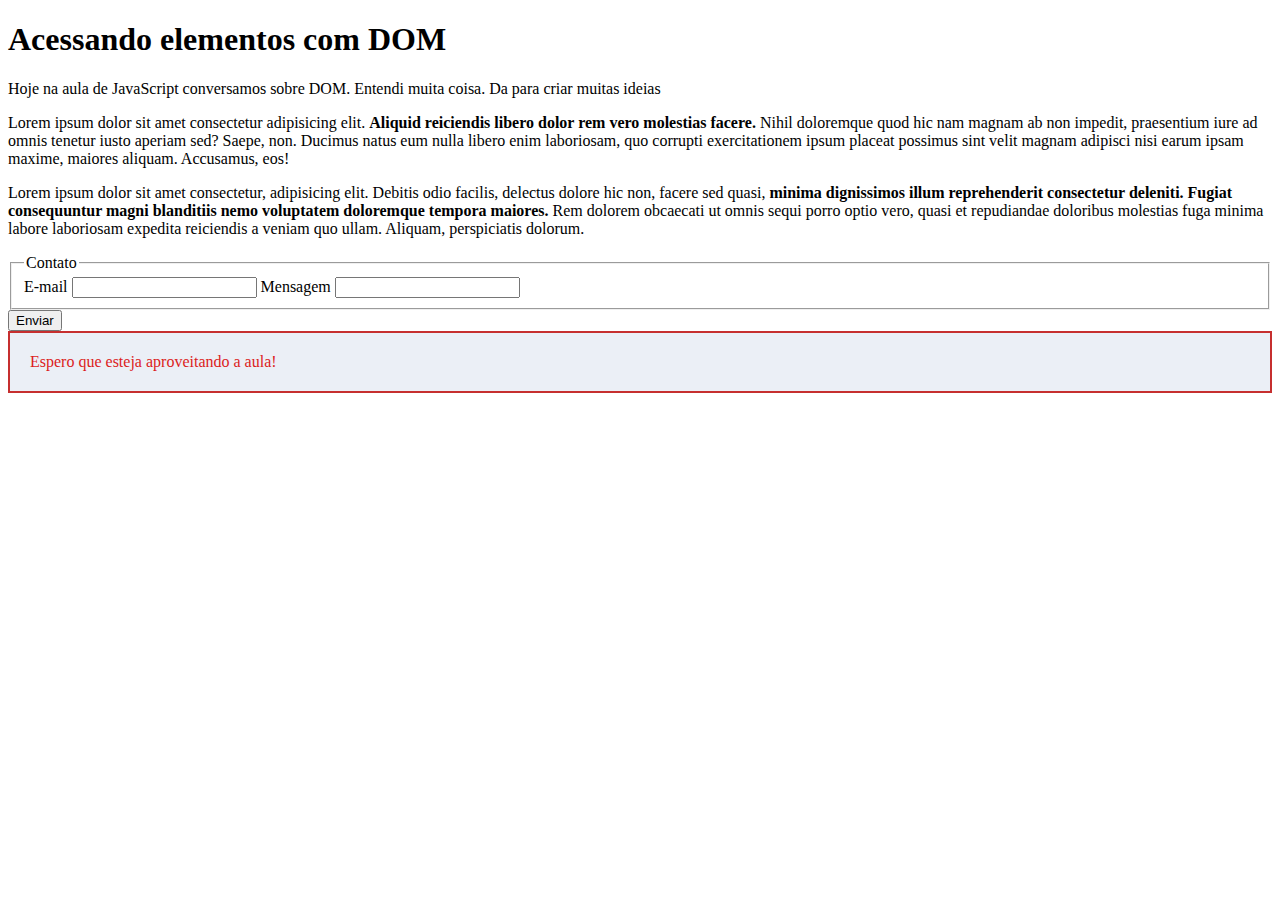
<file: aula-180723/index.html>
<!DOCTYPE html>
<html lang="pt-BR">
<head>
    <meta charset="UTF-8">
    <meta name="viewport" content="width=device-width, initial-scale=1.0">
    <title>Acessando elementos com DOM</title>
    <link rel="stylesheet" href="./style.css">
</head>
<body>
    <h1 id="titulo">Acessando elementos com DOM</h1>
    <p class="paragrafo">
        Lorem ipsum dolor sit amet consectetur adipisicing elit. <b>Nihil ut commodi saepe sed non nemo</b>, perferendis aperiam est molestias, dignissimos libero maxime error totam natus ipsum cupiditate temporibus accusantium eveniet. Lorem ipsum dolor sit amet, consectetur adipisicing elit. <i>Magni praesentium saepe asperiores fuga neque</i>, inventore nemo, libero magnam necessitatibus <a href="#">sit facere a ipsa alias quas</a>. Beatae magni soluta exercitationem nihil voluptas, laudantium dignissimos assumenda sint fugit dolorum perspiciatis aspernatur iure, <b>praesentium esse architecto dolorem labore cupiditate vitae, ratione laborum.</b> Nostrum.
    </p>
    <p class="paragrafo">
        Lorem ipsum dolor sit amet consectetur adipisicing elit. <b>Aliquid reiciendis libero dolor rem vero molestias facere.</b> Nihil doloremque quod hic nam magnam ab non impedit, praesentium iure ad omnis tenetur iusto aperiam sed? Saepe, non. Ducimus natus eum nulla libero enim laboriosam, quo corrupti exercitationem ipsum placeat possimus sint velit magnam adipisci nisi earum ipsam maxime, maiores aliquam. Accusamus, eos!
    </p>
    <p class="paragrafo">
        Lorem ipsum dolor sit amet consectetur, adipisicing elit. Debitis odio facilis, delectus dolore hic non, facere sed quasi, <b>minima dignissimos illum reprehenderit consectetur deleniti. Fugiat consequuntur magni blanditiis nemo voluptatem doloremque tempora maiores.</b> Rem dolorem obcaecati ut omnis sequi porro optio vero, quasi et repudiandae doloribus molestias fuga minima labore laboriosam expedita reiciendis a veniam quo ullam. Aliquam, perspiciatis dolorum.
    </p>


    <div>
        <form>
            <fieldset>
                <legend>Contato</legend>
                <label>
                    E-mail
                    <input type="email" name="email">
                </label>
                <label>
                    Mensagem
                    <input type="text" name="mensagem">
                </label>
            </fieldset>
            <button>Enviar</button>
        </form>
    </div>

    <div id="informe" class="mensagem">
        Espero que esteja aproveitando a aula!
    </div>

    <script src="script.js"></script>
</body>
</html>
</file>
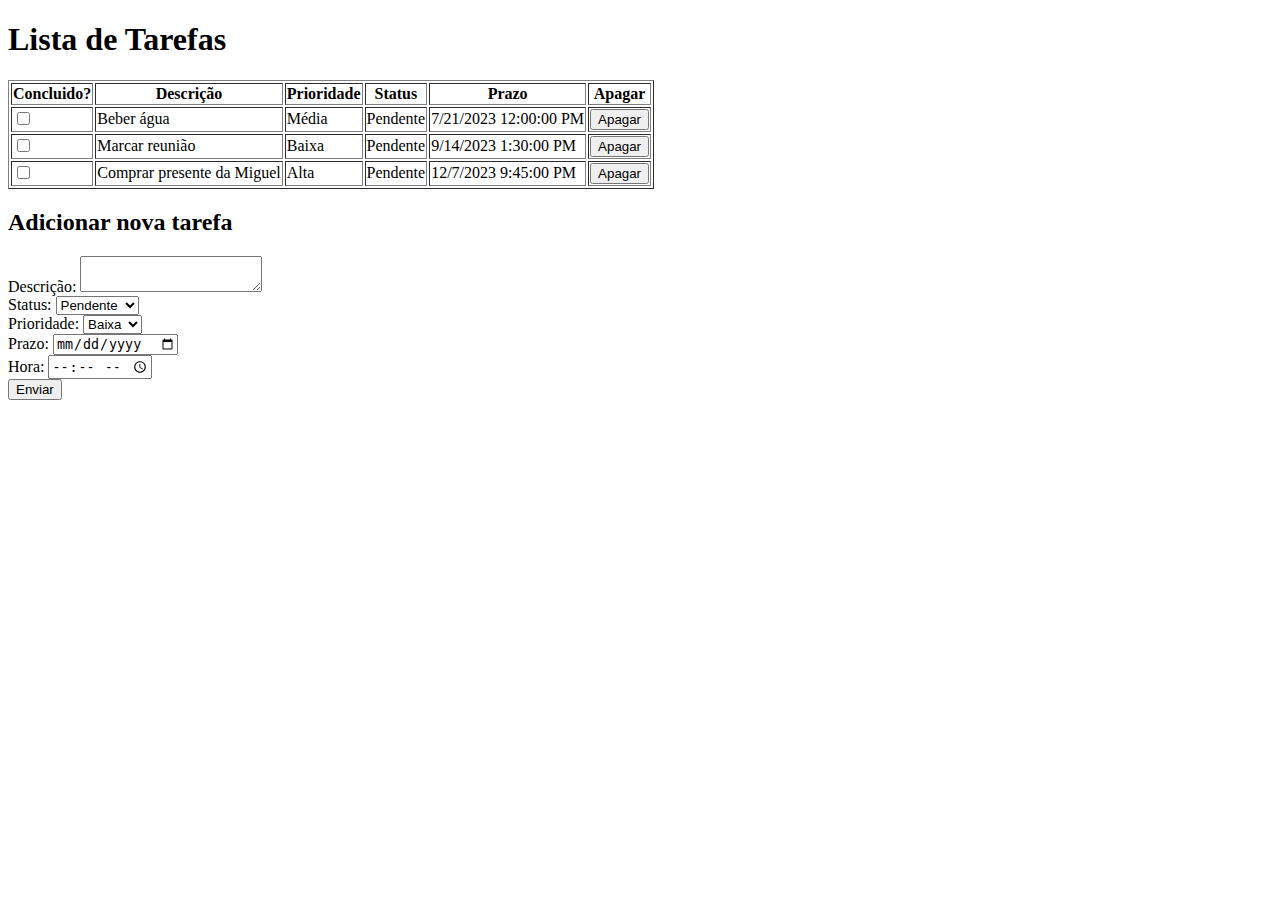
<file: aula-200723/index.html>
<!DOCTYPE html>
<html lang="pt-BR">
<head>
    <meta charset="UTF-8">
    <meta name="viewport" content="width=device-width, initial-scale=1.0">
    <title>Tasks</title>
</head>
<body>
    <main>
        <h1>Lista de Tarefas</h1>

        <table border="1">
            <thead>
                <tr>
                    <th>Concluido?</th>
                    <th>Descrição</th>
                    <th>Prioridade</th>
                    <th>Status</th>
                    <th>Prazo</th>
                    <th>Apagar</th>
                </tr>
            </thead>
            <tbody id="content-table">

            </tbody>
        </table>

        <h2>Adicionar nova tarefa</h2>
        <form id="form-tarefa">
            <label>
                Descrição:
                <textarea id="descricao"></textarea>
            </label><br>
            <label>
                Status:
                <select id="status">
                    <option value="Pendente">Pendente</option>
                    <option value="Concluído">Concluído</option>
                </select>
            </label><br>
            <label>
                Prioridade:
                <select id="prioridade">
                    <option value="Baixa">Baixa</option>
                    <option value="Média">Média</option>
                    <option value="Alta">Alta</option>
                </select>
            </label><br>
            <label>
                Prazo:
                <input type="date" id="prazo">
            </label><br>
            <label>
                Hora:
                <input type="time" id="hora">
            </label><br>
            <button>Enviar</button>
        </form>
    </main>

    <script src="atividade.js"></script>
</body>
</html>
</file>
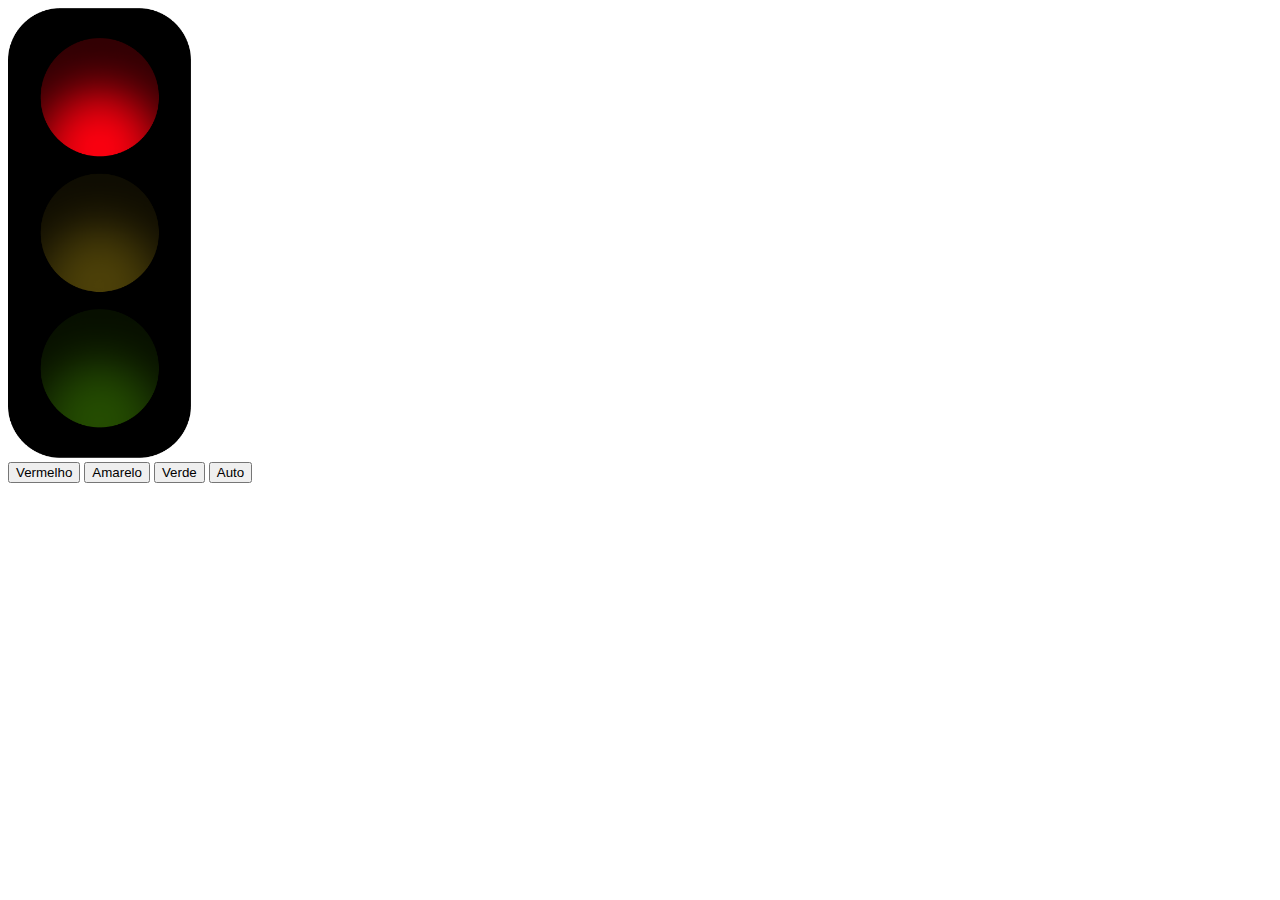
<file: aula-190723/atividade/index.html>
<!DOCTYPE html>
<html lang="pt=BR">
<head>
    <meta charset="UTF-8">
    <meta name="viewport" content="width=device-width, initial-scale=1.0">
    <title>Galeria de Imagens</title>
    <style>
        img {
            height: 50vh;
            object-fit: cover;
        }
    </style>
</head>
<body>
    <img id="semaforo" src="./imagens/vermelho.png" alt="semáforo"> <br>

    <button id="vermelho">Vermelho</button>
    
    <button id="amarelo">Amarelo</button>
    
    <button id="verde">Verde</button>
    
    <button id="auto">Auto</button>

    <script src="script.js"></script>
</body>
</html>
</file>
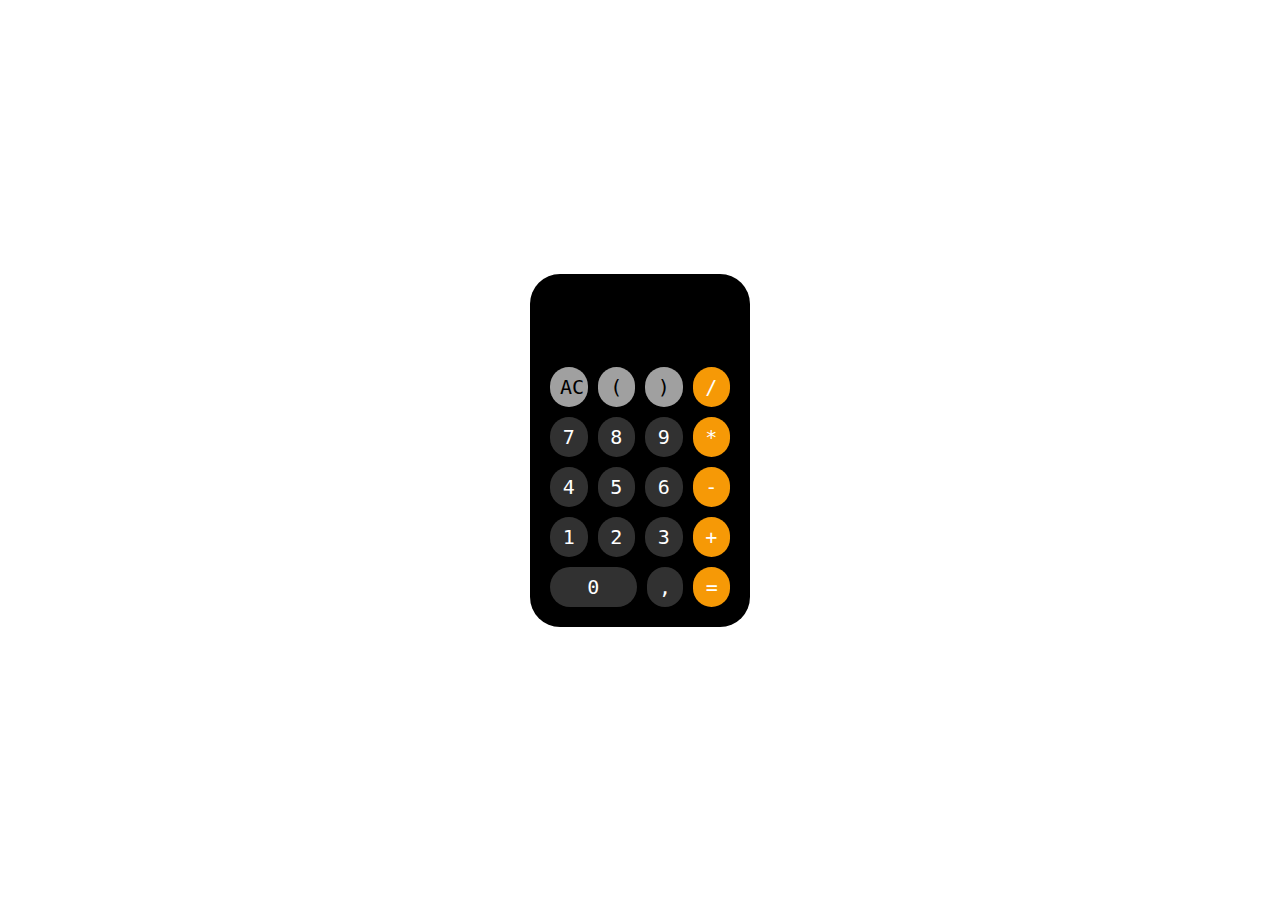
<file: aula-190723/calculadora/index.html>
<!DOCTYPE html>
<html lang="pt-BR">
<head>
    <meta charset="UTF-8">
    <meta name="viewport" content="width=device-width, initial-scale=1.0">
    <title>Calculadora</title>
    <link rel="stylesheet" href="style.css">
</head>
<body>
    <div class="calc">
        <input type="text" id="visor">
        <div class="btns">
            <button class="btn gray" id="ac">AC</button>
            <button class="btn pressable gray">&#40;</button>
            <button class="btn pressable gray">&#41;</button>
            <button class="btn pressable operat">/</button>
            <button class="btn pressable">7</button>
            <button class="btn pressable">8</button>
            <button class="btn pressable">9</button>
            <button class="btn pressable operat">*</button>
            <button class="btn pressable">4</button>
            <button class="btn pressable">5</button>
            <button class="btn pressable">6</button>
            <button class="btn pressable operat">-</button>
            <button class="btn pressable">1</button>
            <button class="btn pressable">2</button>
            <button class="btn pressable">3</button>
            <button class="btn pressable operat">+</button>
            <button class="btn pressable span-2">0</button>
            <button class="btn pressable">,</button>
            <button class="btn operat" id="calc">=</button>
            </div>
    </div>

    <script src="./script.js"></script>
</body>
</html>
</file>
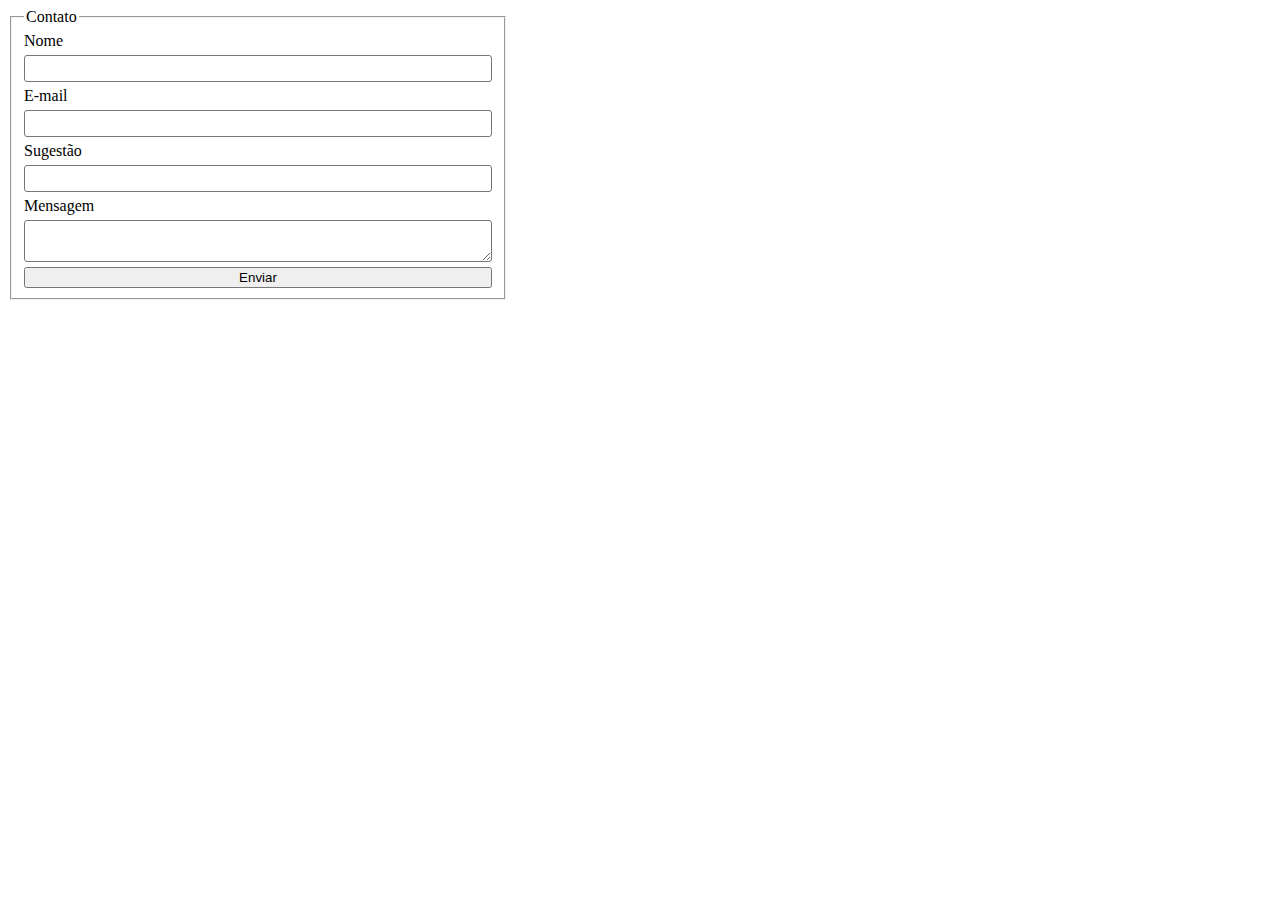
<file: aula-190723/contato/index.html>
<!DOCTYPE html>
<html lang="pt-BR">
<head>
    <meta charset="UTF-8">
    <meta name="viewport" content="width=device-width, initial-scale=1.0">
    <title>Formulário de Contato</title>
    <style>
        form {
            width: 500px;
        }
        fieldset {
            display: flex;
            flex-direction: column;
            gap: 5px;
        }

        input, textarea {
            border-width: 1px;
            border-radius: 3px;
            border-style: solid;
            padding: 5px;
        }
        input:focus, textarea:focus {
            outline: 0
        }
    </style>
</head>
<body>
    <form action="#">
        <fieldset>
            <legend>Contato</legend>
            <label for="nome">Nome</label>
            <input type="text" id="nome" name="nome">
            <label for="email">E-mail</label>
            <input type="email" id="email" name="email">
            <label for="email">Sugestão</label>
            <input type="text" id="sugestao" name="sugestao">
            <label for="mensag">Mensagem</label>
            <textarea name="mensag" id="mensag"></textarea>
            <button>Enviar</button>
        </fieldset>
    </form>

    <script src="script.js"></script>
</body>
</html>
</file>
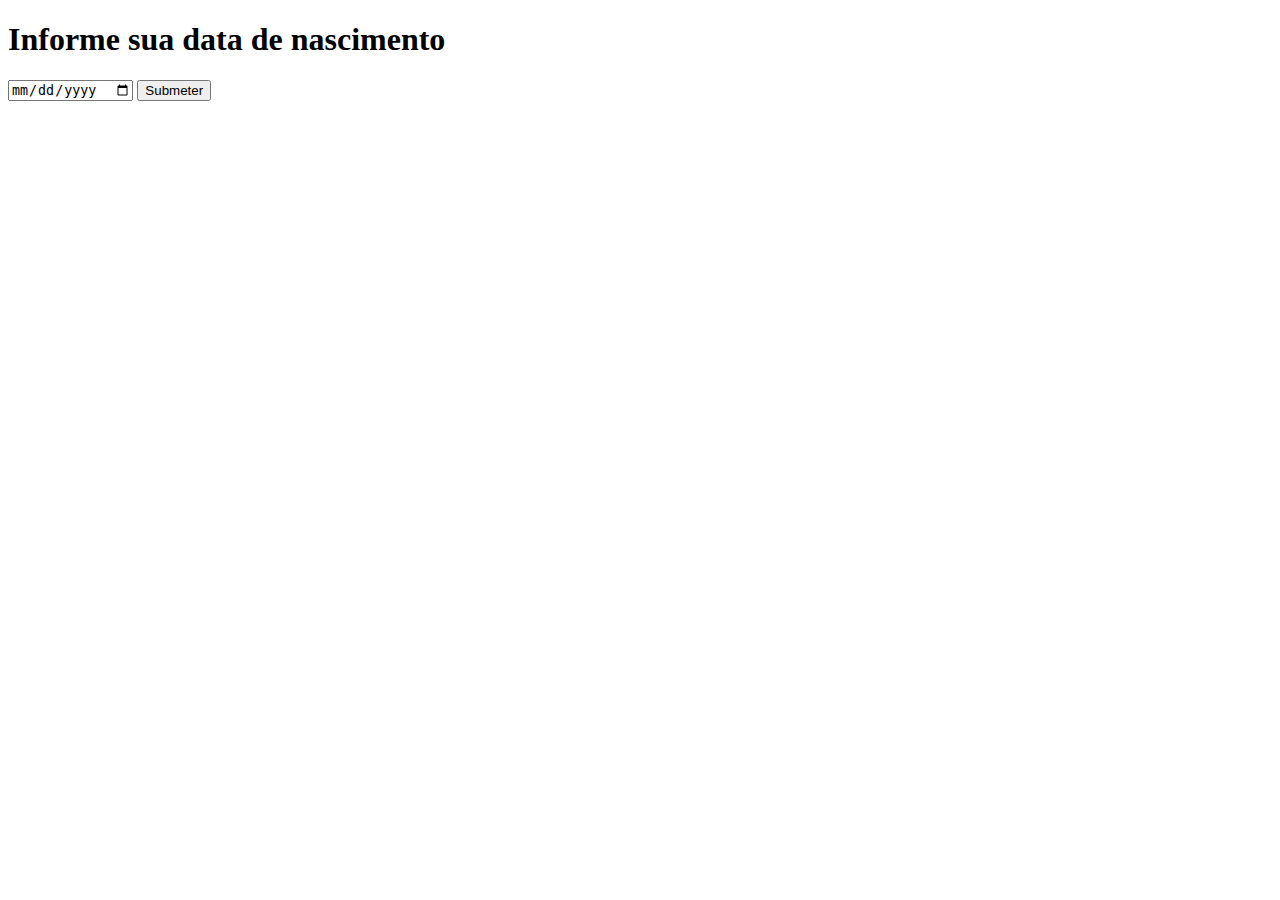
<file: aula-190723/date/index.html>
<!DOCTYPE html>
<html lang="pt-BR">
    <head>
        <meta charset="UTF-8" />
        <meta name="viewport" content="width=device-width, initial-scale=1.0" />
        <title>Data com JavaScript</title>
    </head>
    <body>
        <div>
            <h1>Informe sua data de nascimento</h1>
            <input type="date" id="dataNasc" />
            <button id="enviar">Submeter</button>
        </div>
        
        <script src="./date.js"></script>
    </body>
</html>
</file>
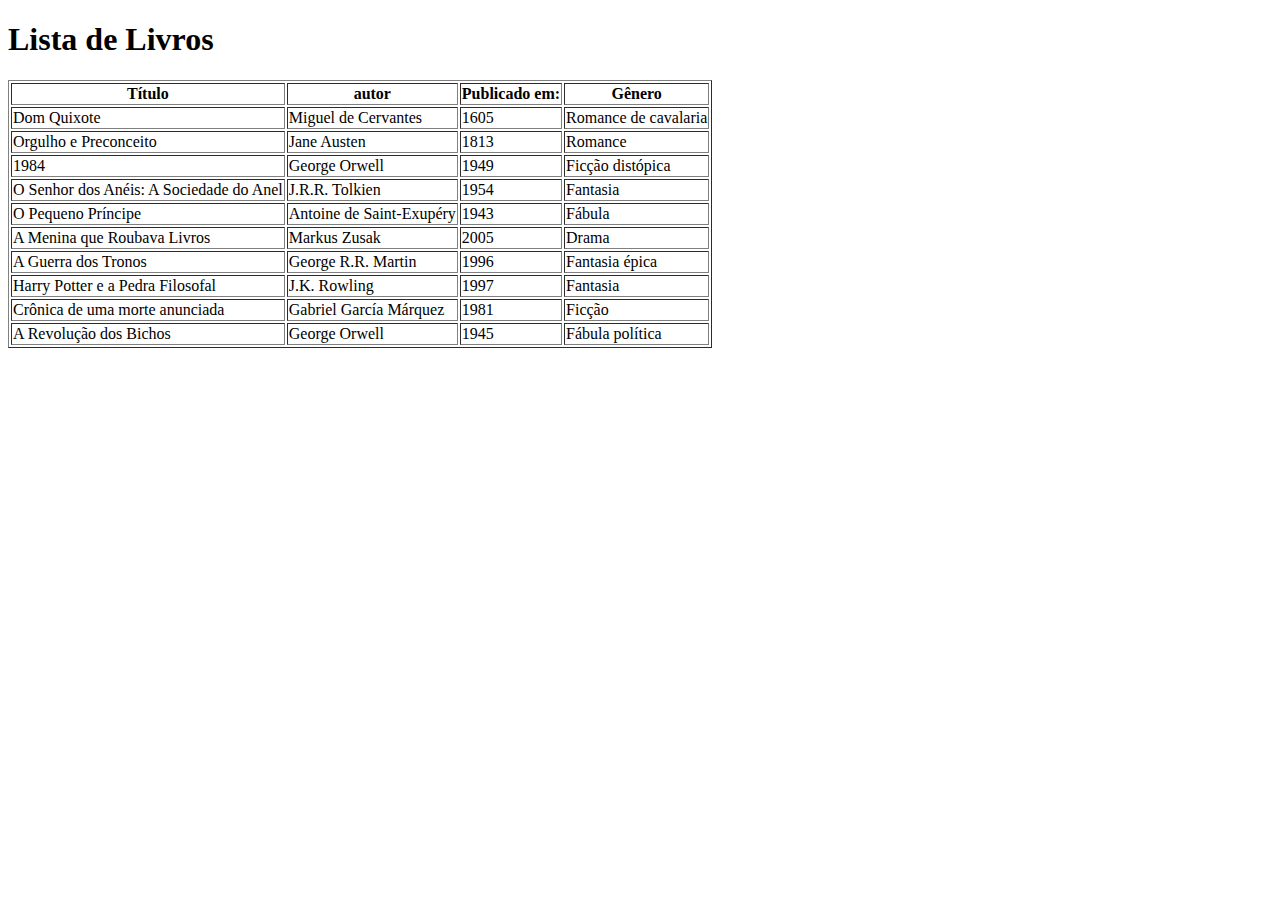
<file: aula-210723/atividade/index.html>
<!DOCTYPE html>
<html lang="pt-BR">
<head>
    <meta charset="UTF-8">
    <meta name="viewport" content="width=device-width, initial-scale=1.0">
    <title>Tabela de Livros</title>
</head>
<body>
    <h1>Lista de Livros</h1>

        <table border="1">
            <thead>
                <tr>
                    <th>Título</th>
                    <th>autor</th>
                    <th>Publicado em:</th>
                    <th>Gênero</th>
                </tr>
            </thead>
            <tbody id="table-livros">

            </tbody>
        </table>

    <script type="module" src="./tabelaLivros.js"></script>
</body>
</html>
</file>
<file: aula-180723/style.css>
.mensagem {
    padding: 20px;
    border: 2px solid #2f64c6;
    background-color: #ebeff6;
    color: #1c5fdc;
}

.erro {
    padding: 20px;
    border: 2px solid #c62f2f;
    background-color: #ebeff6;
    color: #dc1c1c;
}

.atencao {
    padding: 20px;
    border: 2px solid #bcc62f;
    background-color: #ebeff6;
    color: #bed651;
}
</file>
<file: aula-190723/calculadora/style.css>
* {
    box-sizing: border-box;
    margin: 0;
    padding: 0;
    font-family: monospace;
}

body {
    width: 100%;
    min-height: 100vh;
    display: flex;
    justify-content: center;
    align-items: center;
}

.calc {
    background-color: #000000;
    width: 220px;
    padding: 20px;
    border-radius: 30px;
}

.calc input {
    width: 100%;
    background: none;
    border: none;
    color: white;
    font-size: 28px;
    text-align: right;
    padding: 10px 0;
    margin-top: 20px;
}

.calc input:focus {
    outline: 0;
}

.calc .btn {
    flex: 1;
    min-width: 34px;
    padding: 8px 10px;
    border-radius: 50px;
    border: none;
    font-size: 20px;
    cursor: pointer;
    background-color: #313131;
    color: white;
} 

.calc .btn.span-2 {
    flex: 4;
}

.calc .btns {
    display: flex;
    flex-wrap: wrap;
    gap: 10px;
}

.calc .btn.gray {
    background-color: #a0a0a0;
    color: black;
}

.calc .btn.operat {
    background-color: #f69906;
}
</file>
